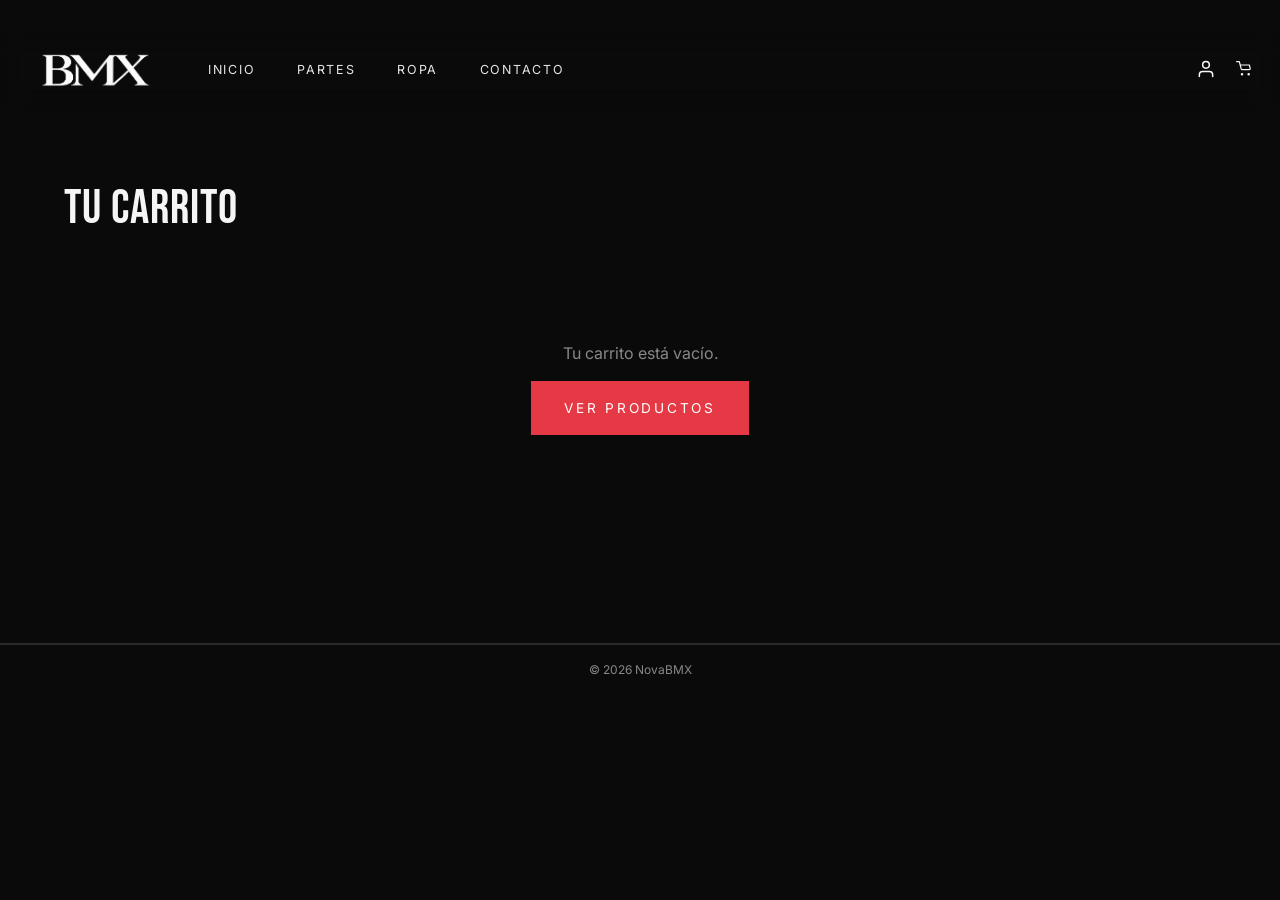
<file: pages/carrito.html>
<!DOCTYPE html>
<html lang="es">
<head>
  <meta charset="UTF-8">
  <meta name="viewport" content="width=device-width, initial-scale=1.0">
  <title>Carrito — NovaBMX</title>
  <link rel="stylesheet" href="../css/global.css">
  <link rel="stylesheet" href="../css/navbar.css">
  <link rel="stylesheet" href="../css/footer.css">
  <link rel="stylesheet" href="../css/carrito.css">
</head>
<body>
  <header class="navbar">
    <div class="navbar-inner"></div>
  </header>

  <section class="cart-section">
    <h1 class="fs-3rem mb-2">Tu Carrito</h1>
    <div id="cart-root"></div>
  </section>

  <footer class="footer">
    <div class="footer-bottom">© 2026 NovaBMX</div>
  </footer>

  <script src="../data/catalog.js"></script>
  <script src="../js/navbar.js"></script>
  <script src="../js/carrito.js"></script>
</body>
</html>
</file>
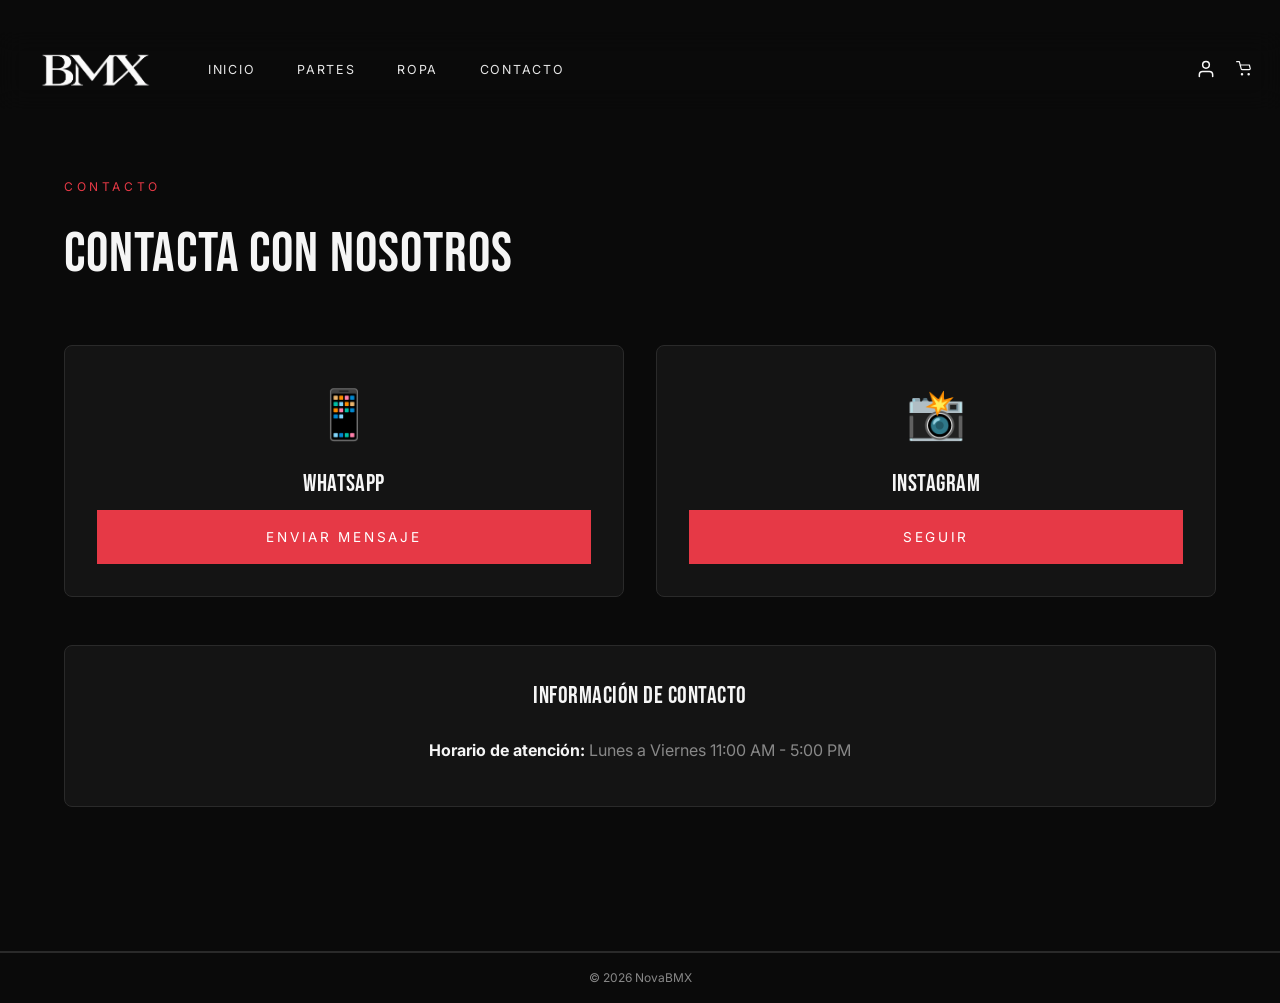
<file: pages/contacto.html>
<!DOCTYPE html>
<html lang="es">
<head>
  <meta charset="UTF-8">
  <meta name="viewport" content="width=device-width, initial-scale=1.0">
  <title>Contacto — NovaBMX</title>
  <link rel="stylesheet" href="../css/global.css">
  <link rel="stylesheet" href="../css/navbar.css">
  <link rel="stylesheet" href="../css/footer.css">
  <link rel="stylesheet" href="../css/contacto.css">
</head>
<body>
  <header class="navbar">
    <div class="navbar-inner"></div>
  </header>

  <section class="contact-section">
    <span class="eyebrow text-primary">Contacto</span>
    <h1 class="fs-3rem mt-1">Contacta con nosotros</h1>
    
    <div class="contact-methods">
      <div class="contact-card">
        <div class="contact-icon whatsapp">📱</div>
        <h3>WhatsApp</h3>
        <a href="https://wa.me/593958822698" target="_blank" class="btn btn-primary">Enviar mensaje</a>
      </div>

      <div class="contact-card">
        <div class="contact-icon instagram">📸</div>
        <h3>Instagram</h3>
        <a href="https://instagram.com/stevxxn_nx/" target="_blank" class="btn btn-primary">Seguir</a>
      </div>

    </div>

    <div class="contact-additional">
      <h2>Información de contacto</h2>
      <p><strong>Horario de atención:</strong> Lunes a Viernes 11:00 AM - 5:00 PM</p>
    </div>
  </section>

  <footer class="footer">
    <div class="footer-bottom">© 2026 NovaBMX</div>
  </footer>

  <script src="../data/catalog.js"></script>
  <script src="../js/navbar.js"></script>
  <script src="../js/contacto.js"></script>
</body>
</html>
</file>
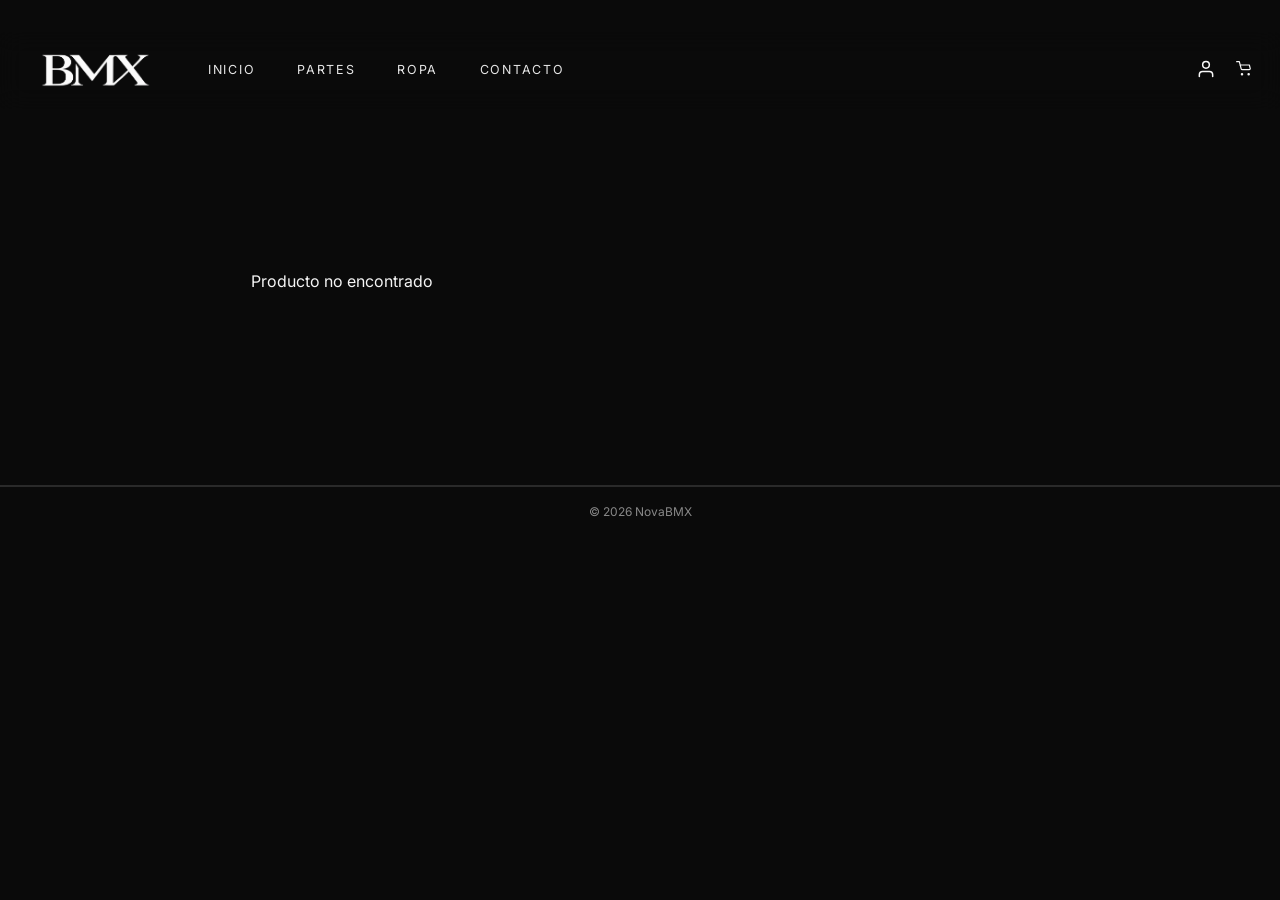
<file: pages/producto-detalle.html>
<!DOCTYPE html>
<html lang="es">
<head>
  <meta charset="UTF-8">
  <meta name="viewport" content="width=device-width, initial-scale=1.0">
  <title>Producto — NovaBMX</title>
  <link rel="stylesheet" href="../css/global.css">
  <link rel="stylesheet" href="../css/navbar.css">
  <link rel="stylesheet" href="../css/footer.css">
  <link rel="stylesheet" href="../css/producto-detalle.css">
</head>
<body>
  <header class="navbar">
    <div class="navbar-inner"></div>
  </header>

  <div class="breadcrumb" id="breadcrumb"></div>
  <div class="product-detail" id="product-root"></div>

  <footer class="footer">
    <div class="footer-bottom">© 2026 NovaBMX</div>
  </footer>

  <script src="../data/catalog.js"></script>
  <script src="../js/navbar.js"></script>
  <script src="../js/producto-detalle.js"></script>
</body>
</html>
</file>
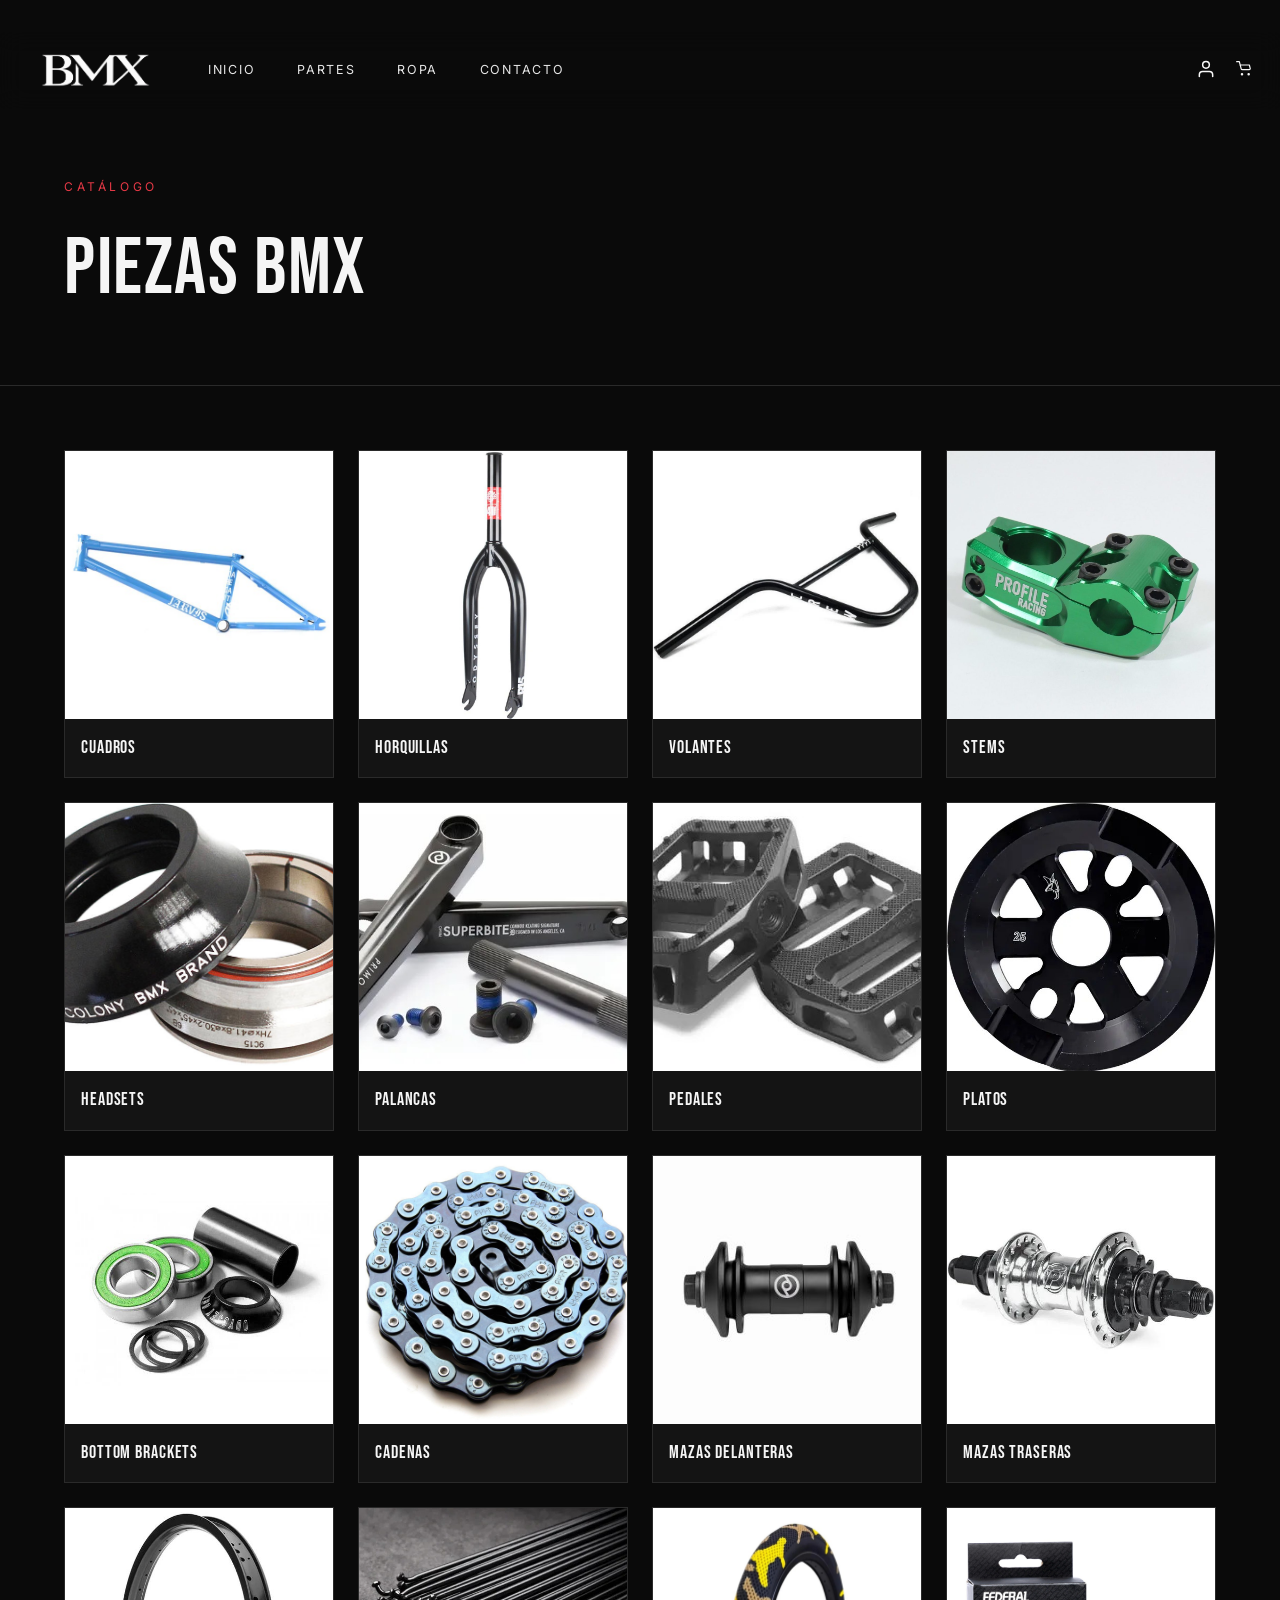
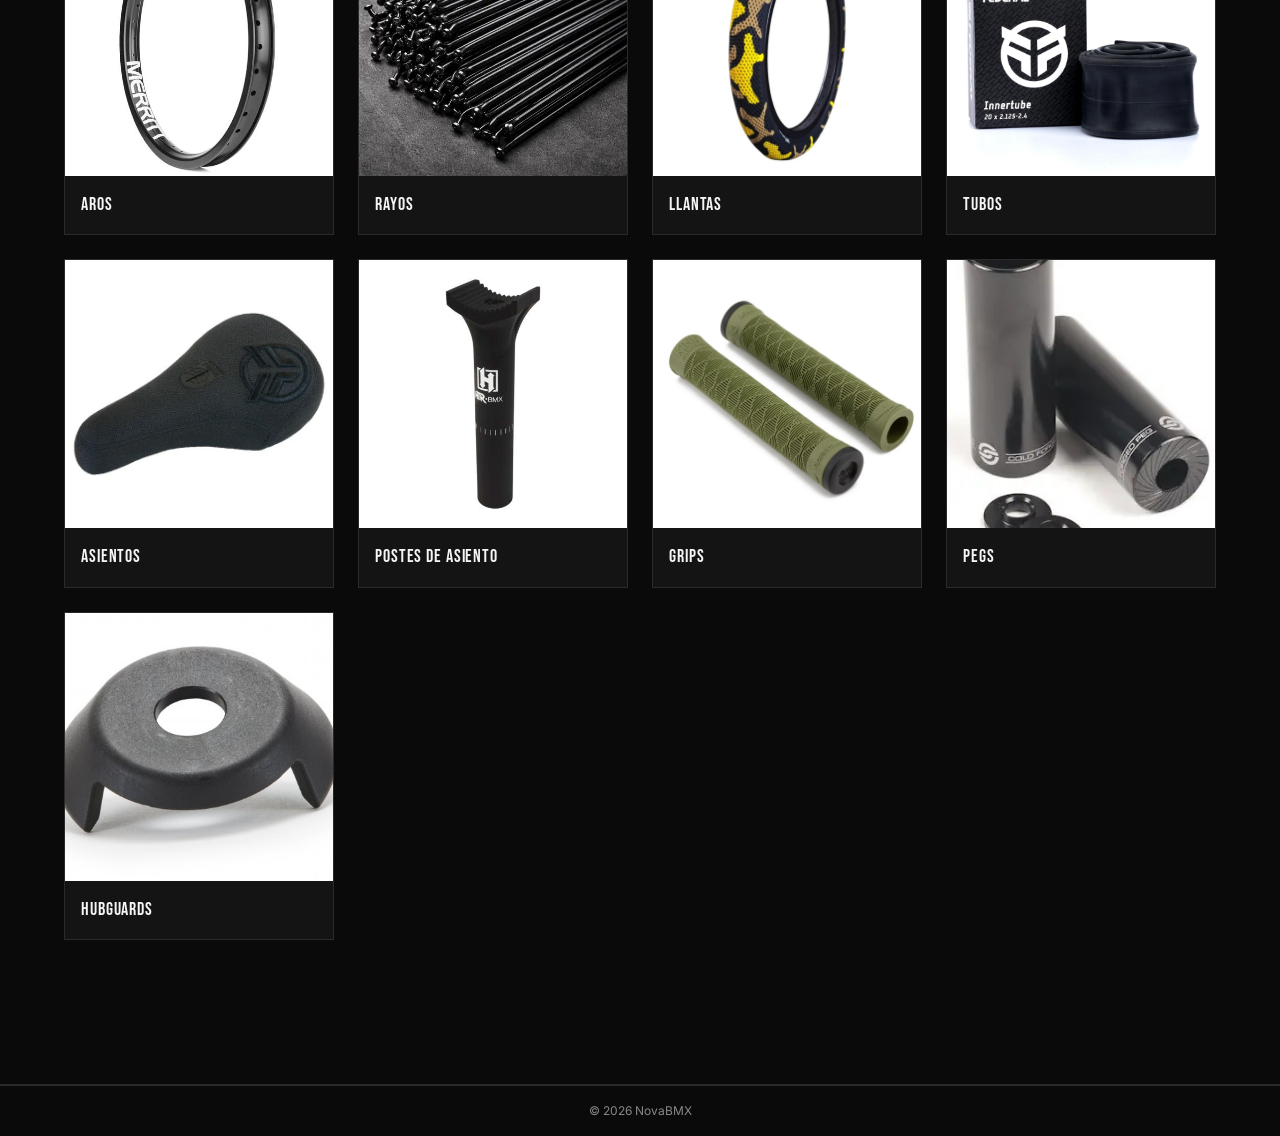
<file: pages/productos.html>
<!DOCTYPE html>
<html lang="es">
<head>
  <meta charset="UTF-8">
  <meta name="viewport" content="width=device-width, initial-scale=1.0">
  <title>Productos — NovaBMX</title>
  <link rel="stylesheet" href="../css/global.css">
  <link rel="stylesheet" href="../css/navbar.css">
  <link rel="stylesheet" href="../css/footer.css">
  <link rel="stylesheet" href="../css/productos.css">
</head>
<body>
  <header class="navbar">
    <div class="navbar-inner"></div>
  </header>

  <section class="page-header">
    <div class="container">
      <span class="eyebrow">Catálogo</span>
      <h1 id="page-title">Piezas BMX</h1>
      <p id="page-subtitle"></p>
    </div>
  </section>

  <div id="main-grid"></div>

  <footer class="footer">
    <div class="footer-bottom">© 2026 NovaBMX</div>
  </footer>

  <script src="../data/catalog.js"></script>
  <script src="../js/navbar.js"></script>
  <script src="../js/productos.js"></script>
</body>
</html>
</file>
<file: css/global.css>
@import url('https://fonts.googleapis.com/css2?family=Bebas+Neue&family=Inter:wght@300;400;500;700&display=swap');
@import url('./variables.css');
@import url('./reset.css');

body {
  background: var(--bg);
  color: var(--text);
  font-family: var(--font-sans);
}

h1, h2, h3, h4 {
  font-family: var(--font-display);
  letter-spacing: 0.02em;
  font-weight: 400;
}

.container {
  max-width: var(--max-width);
  margin: 0 auto;
  padding: 0 1.5rem;
}

.btn {
  display: inline-block;
  padding: 1rem 2rem;
  font-size: 0.85rem;
  text-transform: uppercase;
  letter-spacing: 0.2em;
  transition: all 0.2s;
  border: 1px solid transparent;
}
.btn-primary { background: var(--primary); color: #fff; }
.btn-primary:hover { background: var(--primary-hover); }
.btn-outline { border-color: var(--border); }
.btn-outline:hover { border-color: var(--primary); color: var(--primary); }

.image-placeholder {
  background: var(--surface);
  border: 1px dashed var(--border);
  display: flex;
  align-items: center;
  justify-content: center;
  color: var(--text-muted);
  font-size: 0.75rem;
  text-transform: uppercase;
  letter-spacing: 0.2em;
  aspect-ratio: 1;
}

.section-title {
  font-size: clamp(2rem, 5vw, 3.5rem);
  margin-bottom: 2rem;
}
.text-primary { color: var(--primary); }
.text-muted { color: var(--text-muted); }

/* Utility classes to replace inline styles flagged by linters */
.mt-075 { margin-top: .75rem; }
.mt-1 { margin-top: 1rem; }
.mb-2 { margin-bottom: 2rem; }
.fs-3rem { font-size: 3rem; }
.fs-2-5 { font-size: 2.5rem; }
.eyebrow { font-size: .75rem; text-transform: uppercase; letter-spacing: .3em; }
.page-header-custom { border-bottom: 1px solid var(--border); padding: 5rem 1.5rem; }
.two-col-layout { max-width: 1200px; margin: 0 auto; padding: 4rem 1.5rem; display: grid; grid-template-columns: 1fr 1fr; gap: 2.5rem; }
.aspect-4-5 { aspect-ratio: 4 / 5; }
.clamp-title { font-size: clamp(3rem, 8vw, 5rem); margin-top: 1rem; }



/* Contenedor Principal en pantalla dividida */
.hero-section {
    display: flex;
    align-items: center;
    justify-content: space-between;
    width: 100%;
    height: 100vh;           /* Altura fija al 100% de la pantalla */
    background-color: #000000;
    overflow: hidden;        /* Evita cualquier scroll no deseado */
    position: relative;
}

/* Zona de texto */
.hero-text {
    width: 50%;
    padding: 0 5%;
    box-sizing: border-box;
}

.hero-title {
    font-size: clamp(2.5rem, 5vw, 4.5rem);
    color: #ffffff;
    line-height: 1.1;
    margin-bottom: 1rem;
    text-transform: uppercase;
}

.hero-subtitle {
    color: #a0a0a0;
    margin-bottom: 2rem;
    font-size: 1.1rem;
}

.hero-buttons {
    display: flex;
    gap: 1rem;
}
</file>
<file: css/navbar.css>
.navbar {
  position: sticky;
  top: 0;
  margin-top: 2rem;
  z-index: 50;
  background: rgba(10, 10, 10, 0.9);
  -webkit-backdrop-filter: blur(12px);
  backdrop-filter: blur(12px);
  border-bottom: 0;
}
.navbar-inner {
  display: flex;
  flex-direction: row;
  align-items: center;
  gap: 2rem;
  padding: 0.9rem 1.5rem 1.1rem;
  max-width: 100%;
  margin: 0 auto;
}
.navbar-brand-row {
  display: flex;
  align-items: center;
  gap: 0.75rem;
  flex: 0 0 auto;
}
.navbar-brand {
  display: flex;
  align-items: center;
  justify-content: flex-start;
  flex-shrink: 0;
  width: auto;
  margin: 0;
  padding: 0;
}
.navbar-brand img {
  display: block;
  width: 9rem;
  height: 2.8rem;
  object-fit: contain;
}
.navbar-toolbar {
  display: flex;
  justify-content: flex-start;
  align-items: center;
  width: auto;
  flex: 0 0 auto;
}
.navbar-secondary {
  display: flex;
  align-items: center;
  width: auto;
  flex: 1;
  justify-content: space-between;
  gap: 1rem;
  min-height: 2.2rem;
}
.navbar-links {
  display: flex;
  gap: 1.6rem;
  justify-content: center;
  align-items: center;
  flex-wrap: wrap;
  padding: 0.2rem 0;
  white-space: nowrap;
}
.navbar-actions {
  display: flex;
  gap: 0.8rem;
  align-items: center;
  justify-content: flex-end;
  width: auto;
  margin-left: 1rem;
}

/* highlight removed: account/cart outlines were removed per user request */
.navbar-action-btn {
  appearance: none;
  border: none;
  background: transparent;
  color: #f8f8f8;
  padding: 0.24rem;
  cursor: pointer;
  display: inline-flex;
  align-items: center;
  justify-content: center;
  transition: color 0.2s ease, opacity 0.2s ease;
  text-decoration: none;
  border-radius: 4px;
  line-height: 1;
  font-size: 0.82rem;
}
.cart-link { position: relative; }
.cart-count {
  position: absolute;
  top: -0.45rem;
  right: -0.5rem;
  display: none;
  align-items: center;
  justify-content: center;
  min-width: 1rem;
  height: 1rem;
  padding: 0 0.2rem;
  border-radius: 999px;
  background: var(--primary);
  color: #fff;
  font-size: 0.65rem;
  font-weight: 700;
  line-height: 1;
}
.cart-count.visible { display: inline-flex; }
.navbar-action-btn:hover {
  color: #fff;
  opacity: 0.85;
}
.navbar-links a {
  font-size: 0.78rem;
  text-transform: uppercase;
  letter-spacing: 0.14em;
  transition: color 0.2s;
  padding: 0.35rem 0.5rem 0.2rem;
  color: rgba(255,255,255,0.9);
}
.navbar-links a:hover,
.navbar-links a.active {
  color: var(--primary);
}

.account-emoji {
  font-size: 0.98rem;
  display: inline-block;
  width: 1.05rem;
  text-align: center;
}

.search-result-item {
  padding: 0.8rem 0.95rem;
  display: flex;
  align-items: center;
  gap: 0.8rem;
  color: inherit;
  text-decoration: none;
  border-bottom: 1px solid var(--border);
}
.search-result-item:hover { background: rgba(255, 107, 0, 0.1); }
.search-result-img {
  width: 42px;
  height: 42px;
  object-fit: cover;
  border-radius: 4px;
}
.search-result-info h3 {
  margin: 0;
  font-size: 0.9rem;
  text-transform: uppercase;
  letter-spacing: 0.05em;
}
.search-result-info p {
  margin: 0.2rem 0 0;
  font-size: 0.75rem;
  color: var(--text-muted);
}
.search-no-results {
  padding: 1rem 0.95rem;
  color: var(--text-muted);
  text-align: center;
}

.account-modal {
  position: fixed;
  inset: 0;
  background: rgba(0,0,0,0.8);
  display: flex;
  align-items: center;
  justify-content: center;
  padding: 1rem;
  z-index: 1000;
}
.account-modal.hidden { display: none; }
.account-modal-content {
  width: min(100%, 420px);
  background: var(--surface);
  border: 1px solid var(--border);
  border-radius: 12px;
  padding: 1.25rem;
  position: relative;
}
.account-close-btn {
  position: absolute;
  top: 0.75rem;
  right: 0.75rem;
  border: none;
  background: none;
  color: inherit;
  font-size: 1.3rem;
  cursor: pointer;
}
.account-mode-toggle {
  display: flex;
  gap: 0.5rem;
  margin-bottom: 1rem;
}
.account-mode-toggle button {
  flex: 1;
  border: 1px solid var(--border);
  background: transparent;
  color: inherit;
  padding: 0.7rem 0.8rem;
  cursor: pointer;
  text-transform: uppercase;
  letter-spacing: 0.1em;
  font-size: 0.75rem;
}
.account-mode-toggle button.active {
  border-color: var(--primary);
  color: var(--primary);
}
.account-form {
  display: grid;
  gap: 0.75rem;
}
.account-form input {
  width: 100%;
  background: transparent;
  border: 1px solid var(--border);
  color: inherit;
  padding: 0.8rem 0.9rem;
  font: inherit;
}
.account-form input.hidden { display: none; }
.account-feedback {
  margin-top: 0.75rem;
  color: var(--primary);
  font-size: 0.9rem;
}
.account-logged-in {
  display: grid;
  gap: 1rem;
}

@media (max-width: 768px) {
  .navbar-secondary {
    gap: 0.5rem;
  }
  .navbar-actions {
    justify-content: flex-end;
    margin-left: 0;
  }
  .navbar-links {
    justify-content: center;
    flex-wrap: wrap;
    gap: 0.35rem;
  }
  .navbar-links a {
    padding: 0.35rem 0.25rem 0.2rem;
    font-size: 0.68rem;
  }
}
@media (max-width: 560px) {
  .navbar-inner {
    flex-wrap: wrap;
    gap: 0.45rem 1rem;
    padding: 0.65rem 1rem;
  }
  .navbar-brand img {
    width: 7rem;
    height: 2.2rem;
  }
  .navbar-secondary {
    flex-basis: 100%;
  }
  .navbar-links {
    justify-content: flex-start;
  }
}
</file>
<file: css/footer.css>
.footer {
  margin-top: 5rem;
  border-top: 1px solid var(--border);
  background: var(--bg);
}
.footer-grid {
  display: flex;
  justify-content: space-between;
  align-items: center;
  gap: 2rem;
  padding: 3rem 1.5rem 1.5rem;
  max-width: var(--max-width);
  margin: 0 auto;
}
.footer-brand img {
  display: block;
  width: 9rem;
  height: 2.4rem;
  object-fit: contain;
}
.footer-col h4 {
  font-size: 0.8rem;
  text-transform: uppercase;
  letter-spacing: 0.2em;
  color: var(--primary);
  margin-bottom: 0.75rem;
}
.footer-col p, .footer-col li {
  color: var(--text-muted);
  font-size: 0.9rem;
  margin-bottom: 0.5rem;
}
.footer-social-links {
  display: flex;
  gap: 1rem;
  flex-wrap: nowrap;
  justify-content: flex-end;
}
.footer-social-links a {
  color: var(--primary);
  text-decoration: none;
}
.footer-bottom {
  border-top: 1px solid var(--border);
  padding: 1rem;
  text-align: center;
  font-size: 0.75rem;
  color: var(--text-muted);
}
@media (max-width: 768px) {
  .footer-grid { flex-direction: row; }
}
</file>
<file: css/carrito.css>
.cart-section { padding: 4rem 1.5rem; max-width: var(--max-width); margin: 0 auto; }
.cart-empty { text-align: center; padding: 4rem 0; color: var(--text-muted); }
.cart-item {
  display: grid;
  grid-template-columns: 100px 1fr auto auto;
  gap: 1.5rem;
  align-items: center;
  padding: 1rem 0;
  border-bottom: 1px solid var(--border);
}
.cart-item .image-placeholder { aspect-ratio: 1; }
.cart-item .image-placeholder img {
  width: 100%;
  height: 100%;
  object-fit: cover;
  display: block;
}
.cart-item-name { text-transform: uppercase; letter-spacing: 0.05em; }
.cart-item-price { color: var(--primary); font-family: var(--font-display); font-size: 1.25rem; }
.cart-remove { color: var(--text-muted); font-size: 0.75rem; text-transform: uppercase; letter-spacing: 0.2em; }
.cart-remove:hover { color: var(--primary); }
.cart-total {
  margin-top: 2rem;
  text-align: right;
  font-family: var(--font-display);
  font-size: 2rem;
}
.cart-actions {
  display: flex;
  justify-content: flex-end;
  margin-top: 1.5rem;
}
</file>
<file: css/contacto.css>
.contact-section {
  padding: 4rem 1.5rem;
  max-width: var(--max-width);
  margin: 0 auto;
}

.contact-section h1 {
  font-size: clamp(2.5rem, 5vw, 3.5rem);
  margin: 1rem 0 3rem;
}

.contact-methods {
  display: grid;
  grid-template-columns: repeat(auto-fit, minmax(280px, 1fr));
  gap: 2rem;
  margin: 3rem 0;
}

.contact-card {
  background: var(--surface);
  border: 1px solid var(--border);
  padding: 2rem;
  border-radius: 8px;
  text-align: center;
  transition: all 0.3s;
}

.contact-card:hover {
  border-color: var(--primary);
  transform: translateY(-4px);
  box-shadow: 0 4px 12px rgba(0, 0, 0, 0.1);
}

.contact-icon {
  font-size: 3rem;
  margin-bottom: 1rem;
}

.contact-card h3 {
  font-size: 1.5rem;
  margin: 1rem 0 0.5rem;
  color: var(--text);
}

.contact-card p {
  color: var(--text-muted);
  margin-bottom: 1.5rem;
  font-size: 0.95rem;
}

.contact-card .btn {
  width: 100%;
}

.contact-additional {
  background: var(--surface);
  border: 1px solid var(--border);
  padding: 2rem;
  border-radius: 8px;
  margin-top: 3rem;
  text-align: center;
}

.contact-additional h2 {
  font-size: 1.5rem;
  margin-bottom: 1.5rem;
}

.contact-additional p {
  margin: 0.75rem 0;
  color: var(--text-muted);
}

.contact-additional strong {
  color: var(--text);
}

@media (max-width: 768px) {
  .contact-section {
    padding: 2rem 1rem;
  }
  
  .contact-methods {
    grid-template-columns: 1fr;
    gap: 1.5rem;
  }
}
</file>
<file: css/producto-detalle.css>
.product-detail {
  display: grid;
  grid-template-columns: 1fr 1fr;
  gap: 2.5rem;
  padding: 3rem 1.5rem;
  max-width: var(--max-width);
  margin: 0 auto;
}
.breadcrumb {
  font-size: 0.75rem;
  text-transform: uppercase;
  letter-spacing: 0.2em;
  color: var(--text-muted);
  padding: 1.5rem;
  max-width: var(--max-width);
  margin: 0 auto;
  display: flex;
  align-items: center;
  gap: 1rem;
}
.back-btn {
  background: none;
  border: none;
  color: var(--primary);
  cursor: pointer;
  font-weight: 600;
  padding: 0.5rem 1rem;
  border-radius: 4px;
  transition: background-color 0.2s;
}
.back-btn:hover {
  background-color: var(--border);
}
.breadcrumb a:hover { color: var(--primary); }
.product-main-image {
  aspect-ratio: 1;
  position: relative;
  overflow: hidden;
}
.product-main-image > img {
  width: 100%;
  height: 100%;
  object-fit: cover;
  display: block;
  cursor: pointer;
}
.image-zoom-trigger,
.product-image-zoom,
.product-image-close {
  display: inline-flex;
  align-items: center;
  justify-content: center;
  width: 2.75rem;
  height: 2.75rem;
  border: 1px solid rgba(255, 255, 255, 0.7);
  background: rgba(0, 0, 0, 0.72);
  color: #fff;
  cursor: pointer;
}
.image-zoom-trigger {
  position: absolute;
  right: 0.75rem;
  bottom: 0.75rem;
}
.image-zoom-trigger svg,
.product-image-zoom svg {
  width: 1.25rem;
  height: 1.25rem;
  fill: none;
  stroke: currentColor;
  stroke-width: 1.7;
  stroke-linecap: round;
}
.product-image-modal {
  position: fixed;
  inset: 0;
  z-index: 1200;
  display: flex;
  align-items: center;
  justify-content: center;
  padding: 1.5rem;
}
.product-image-modal.hidden { display: none; }
.product-image-backdrop {
  position: absolute;
  inset: 0;
  background: rgba(0, 0, 0, 0.94);
}
.product-image-dialog {
  position: relative;
  z-index: 1;
  display: flex;
  align-items: center;
  justify-content: center;
  width: min(100%, 1100px);
  height: min(90vh, 900px);
  overflow: auto;
}
.product-image-full {
  display: block;
  width: 100%;
  height: 100%;
  object-fit: contain;
  max-width: none;
  max-height: none;
  cursor: zoom-in;
  transition: transform 0.18s ease, transform-origin 0.08s linear;
}
.product-image-full.zoomed {
  transform: scale(2.5);
  cursor: zoom-out;
}
.product-image-zoom,
.product-image-close {
  position: absolute;
  z-index: 2;
}
.product-image-zoom { top: 0.75rem; right: 4rem; }
.product-image-close { top: 0.75rem; right: 0.75rem; font-size: 1.5rem; }
.gallery-arrow {
  position: absolute;
  top: 50%;
  transform: translateY(-50%);
  width: 2.5rem;
  height: 2.5rem;
  border: 0;
  border-radius: 50%;
  background: rgba(0, 0, 0, 0.7);
  color: #fff;
  cursor: pointer;
  font-size: 1rem;
}
.gallery-prev { left: 0.75rem; }
.gallery-next { right: 0.75rem; }
.thumbnails {
  display: flex;
  gap: 0.75rem;
  margin-top: 0;
  overflow-x: auto;
  opacity: 0;
  max-height: 0;
  transition: opacity 0.2s ease, max-height 0.2s ease;
}
.thumbnails.visible {
  opacity: 1;
  max-height: 7rem;
  margin-top: 1rem;
}
.thumbnails .thumb {
  flex: 0 0 5rem;
  aspect-ratio: 1;
  border: 1px solid var(--border);
  background-size: cover;
  background-position: center;
  cursor: pointer;
}
.thumbnails .thumb.active { border-color: var(--primary); }
.product-info .category {
  font-size: 0.75rem;
  text-transform: uppercase;
  letter-spacing: 0.3em;
  color: var(--primary);
}
.product-info h1 {
  font-size: clamp(2rem, 5vw, 3rem);
  margin: 0.75rem 0 1.5rem;
}
.product-info .price {
  font-family: var(--font-display);
  font-size: 3rem;
  color: var(--primary);
  margin-bottom: 1.5rem;
}
.product-info .description { color: var(--text-muted); margin-bottom: 2rem; }
.product-actions { display: flex; gap: 1rem; flex-wrap: wrap; }
.product-actions .btn { flex: 1; min-width: 150px; }
@media (max-width: 768px) {
  .product-detail { grid-template-columns: 1fr; }
  .breadcrumb {
    flex-wrap: wrap;
  }
}
</file>
<file: css/productos.css>
.page-header {
  border-bottom: 1px solid var(--border);
  padding: 4rem 1.5rem 2.5rem;
}
.page-header .container { max-width: var(--max-width); margin: 0 auto; }
.catalog-back-btn {
  display: block;
  margin-bottom: 1.25rem;
  padding: 0.5rem 0.75rem;
  border: 0;
  background: transparent;
  color: var(--primary);
  font: inherit;
  cursor: pointer;
}
.catalog-back-btn:hover { color: #fff; }
.page-header .eyebrow {
  font-size: 0.75rem;
  text-transform: uppercase;
  letter-spacing: 0.3em;
  color: var(--primary);
}
.page-header h1 {
  font-size: clamp(3rem, 8vw, 5rem);
  margin: 0.75rem 0 1rem;
}
.page-header p { color: var(--text-muted); max-width: 36rem; }
.page-header p:empty { display: none; }

.categories-grid {
  display: grid;
  grid-template-columns: repeat(4, 1fr);
  gap: 1.5rem;
  padding: 4rem 1.5rem;
  max-width: var(--max-width);
  margin: 0 auto;
}
.category-card {
  border: 1px solid var(--border);
  background: var(--surface);
  transition: border-color 0.2s;
  display: block;
}
.category-card:hover { border-color: var(--primary); }
.category-card .image-placeholder { aspect-ratio: 1; border: none; border-bottom: 1px dashed var(--border); }
.category-card-body { padding: 1rem; }
.category-card h3 {
  font-size: 1.1rem;
  text-transform: uppercase;
  letter-spacing: 0.05em;
  transition: color 0.2s;
}
.category-card:hover h3 { color: var(--primary); }
.category-card p { font-size: 0.75rem; color: var(--text-muted); margin-top: 0.25rem; }

.products-grid {
  display: grid;
  grid-template-columns: repeat(3, 1fr);
  gap: 1.5rem;
  padding: 4rem 1.5rem;
  max-width: var(--max-width);
  margin: 0 auto;
}
.product-card {
  border: 1px solid var(--border);
  background: var(--surface);
  transition: border-color 0.2s;
  display: block;
}
.product-card:hover { border-color: var(--primary); }
.product-card .image-placeholder { aspect-ratio: 1; border: none; }
.product-card-body { padding: 1.25rem; }
.product-card h3 {
  font-size: 1.2rem;
  text-transform: uppercase;
  letter-spacing: 0.05em;
}
.product-card-footer {
  display: flex; justify-content: space-between; align-items: center;
  margin-top: 0.75rem;
}
.product-price {
  font-family: var(--font-display);
  font-size: 1.5rem;
  color: var(--primary);
}
.catalog-product-image { cursor: zoom-in; }
.catalog-image-modal {
  position: fixed;
  inset: 0;
  z-index: 1200;
  display: flex;
  align-items: center;
  justify-content: center;
  padding: 1.5rem;
}
.catalog-image-modal.hidden { display: none; }
.catalog-image-backdrop {
  position: absolute;
  inset: 0;
  background: rgba(0, 0, 0, 0.92);
}
.catalog-image-dialog {
  position: relative;
  z-index: 1;
  display: flex;
  align-items: center;
  justify-content: center;
  width: min(100%, 1100px);
  height: min(90vh, 900px);
}
.catalog-image-full {
  display: block;
  max-width: 100%;
  max-height: 100%;
  object-fit: contain;
}
.catalog-image-close {
  position: absolute;
  top: 0;
  right: 0;
  width: 2.75rem;
  height: 2.75rem;
  border: 1px solid rgba(255, 255, 255, 0.65);
  background: rgba(0, 0, 0, 0.55);
  color: #fff;
  cursor: pointer;
  font-size: 1.6rem;
  line-height: 1;
}

@media (max-width: 768px) {
  .categories-grid { grid-template-columns: 1fr 1fr; }
  .products-grid { grid-template-columns: 1fr; }
}

/* --- CÓDIGO DEL SLIDER VERTICAL --- */
.slider-container {
    width: 100%;       
    height: 400px;      
    overflow: hidden;   
    position: relative;
}

.slider-track {
    display: flex;
    flex-direction: column;
    transition: transform 0.8s ease-in-out; 
    transform: translateY(0);
}

.slider-track img {
    width: 100%;
    height: 400px;      
    object-fit: cover;
    flex-shrink: 0;
}
</file>
